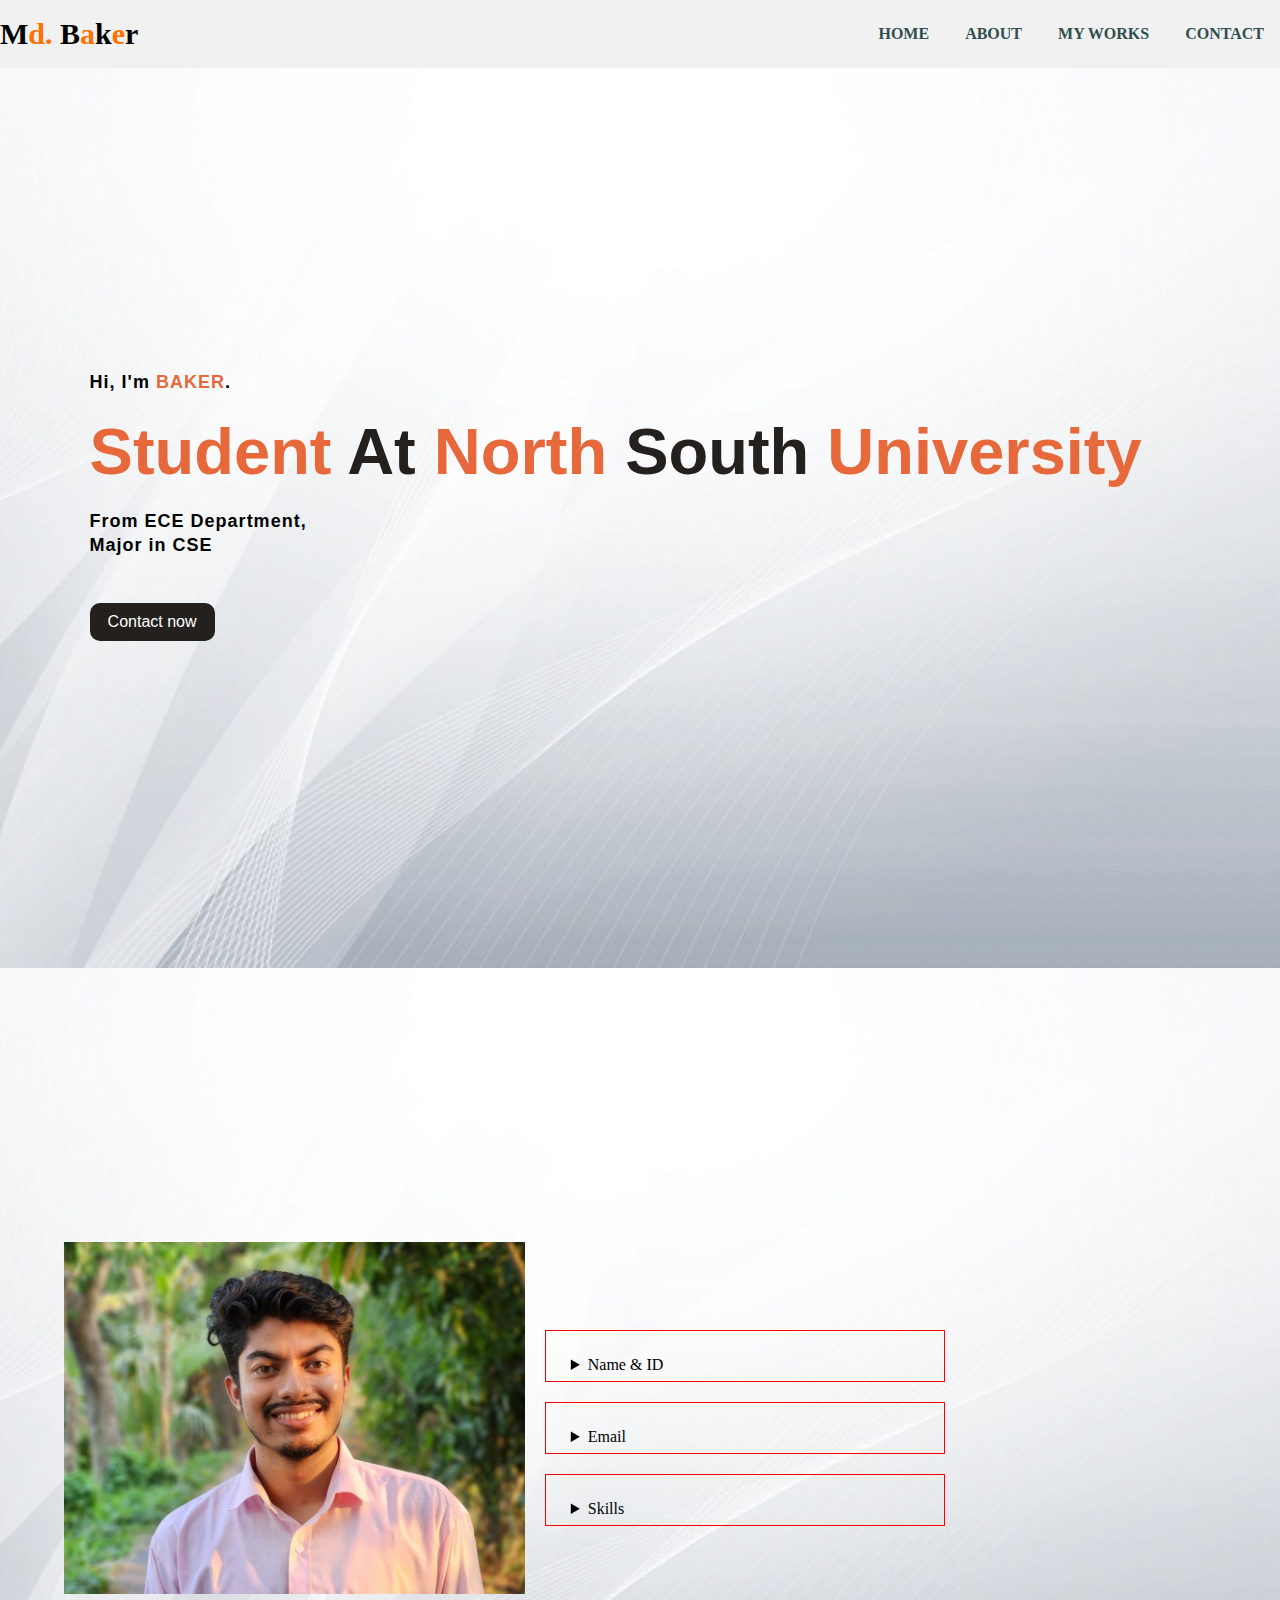
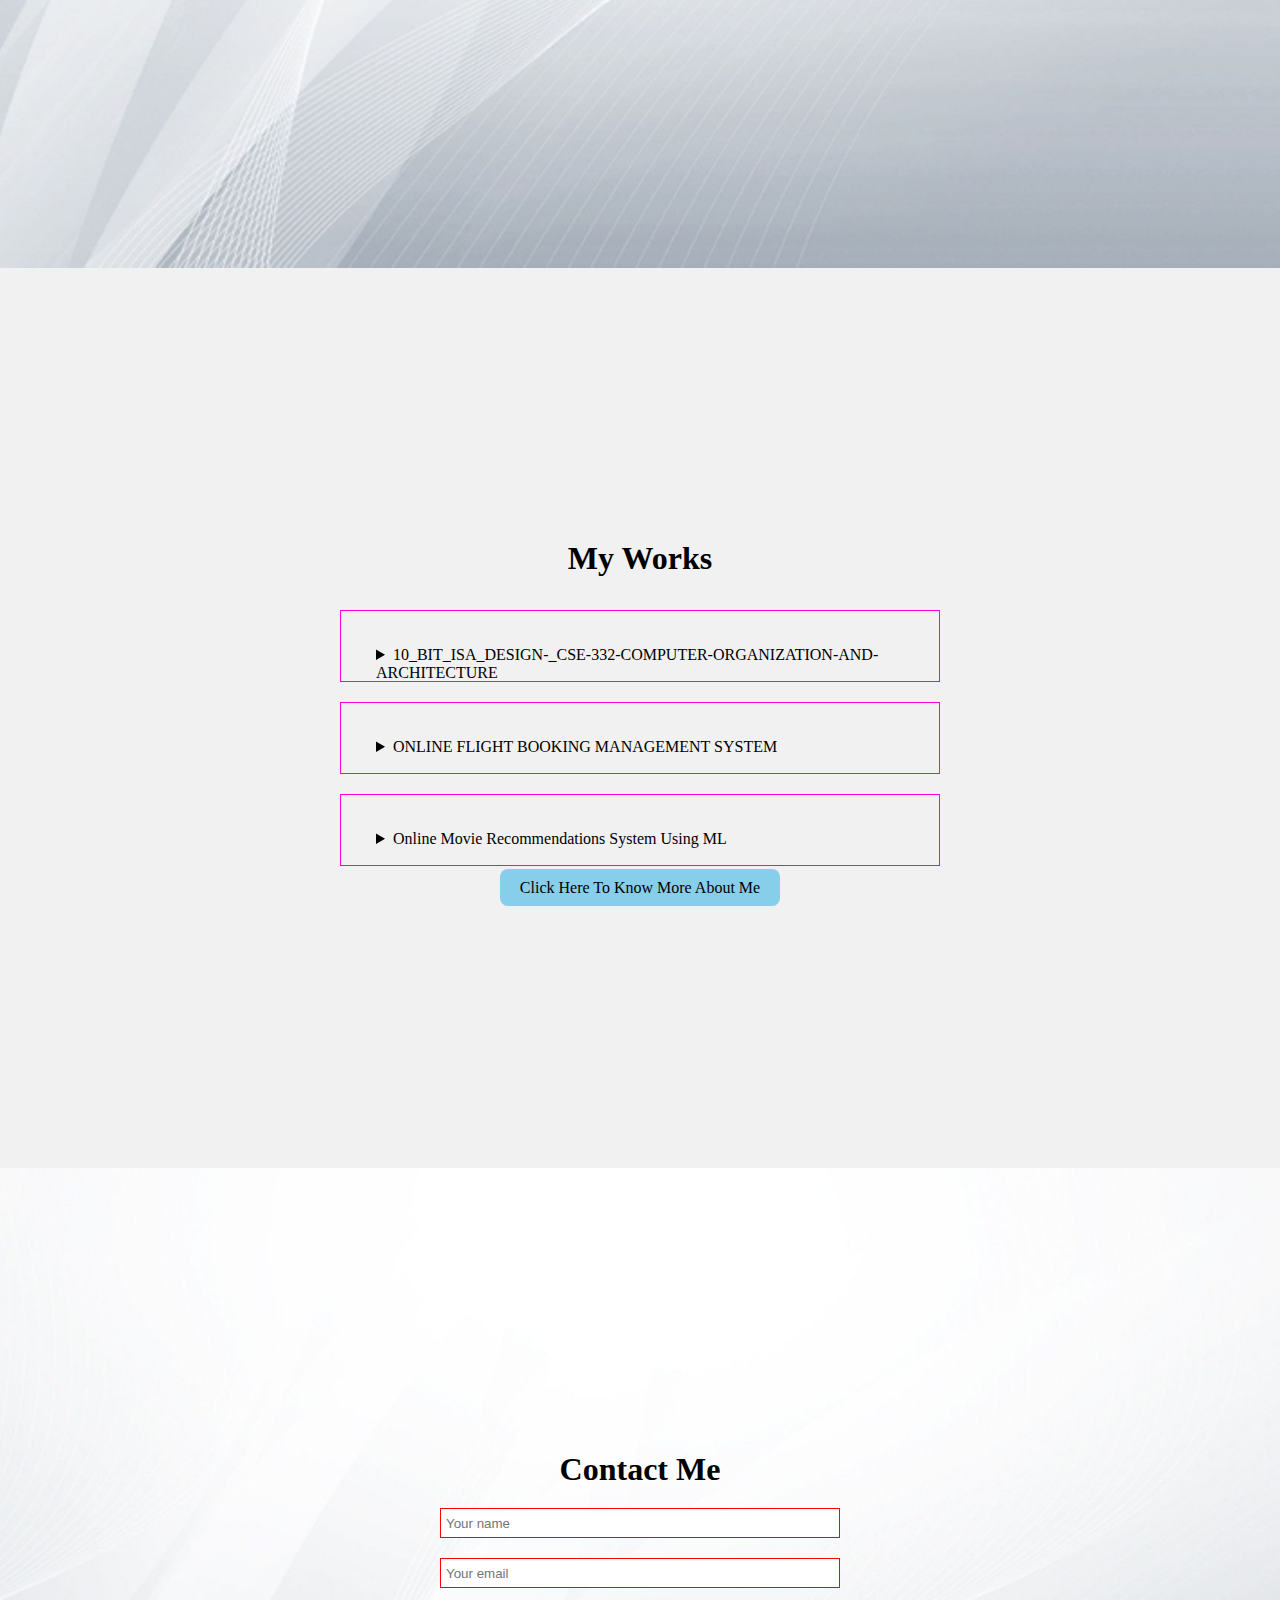
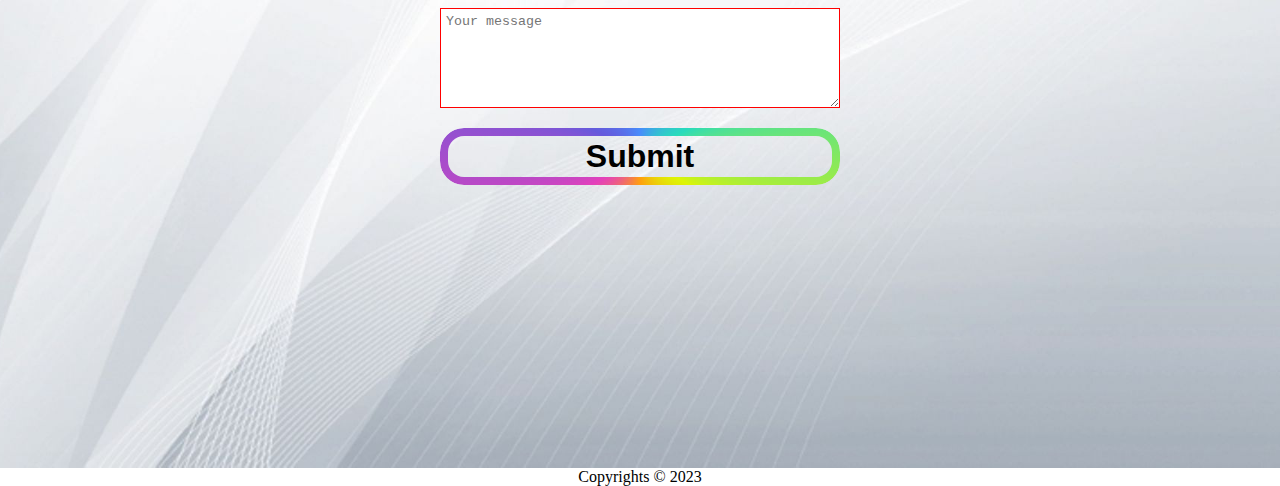
<file: index.html>
<!DOCTYPE html>
<html lang="en">

<head>
    <meta charset="utf-8">
    <title>Md. Baker</title>
    <link rel = "icon" href = "https://raw.githubusercontent.com/MdBakerFarhad/Baker/main/Baker/Baker1.png" type = "image/x-icon">
    <meta name="viewport" content="width=device-width,initial-scale=1">
    <link rel="stylesheet" href="baker.css">
</head>

<body>

    <!-- navbar section  -->
    <div class="mainss">
        <div class="navbar">
           <p class="logo">M<span>d. </span>B<span>a</span>k<span>e</span>r</p>

            <ul>
                <li><a href="#home">HOME</a></li>
                <li><a href="#about">ABOUT</a></li>
                <li><a href="#mywork">MY WORKS</a></li>
                <li><a href="#contact">CONTACT</a></li>
            </ul>
            <!-- <div class="search">
                <form action="#">
                    <input type="text"
                           placeholder=" Search"
                           name="search">
                    <button>Search </button>    
                </form>
            </div> -->
        </div>

        <!-- home section  -->
        <div class="info" id="home">
            <h3> Hi, I'm <span>BAKER</span>.</h3>
            <h1><span>Student </span>At <span>North </span>South <span>University </span></h1>
            <h3>From ECE Department,
                <br>Major in CSE <br>
            </h3>
            <div><a href="#contact">Contact now</a></div>
        </div>


        <!-- about section  -->
        <div class="about-me" id="about">
            <img src="pic/my-picture.jpg" alt="baker">
            <div class="detail">
                    <details>
                        <summary>Name & ID</summary>
                    <p>Md. Baker Farhad <br>1911672642</p>
                    </details>
                    <details>
                        <summary>Email</summary>
                        <p>md.baker@northsouth.edu</p>
                    </details>
                    <details>
                        <summary>Skills</summary>
                        <p>PYTHON, JAVASCRIPT, C & C++, JAVA, HTML & CSS <br>
                                                                      
                            ADVERTISING AND MARKETING <br>
                            
                            GRAPHIC DESIGN <br>
                            
                            </details>
                    
            </div>
        </div>


        <!-- my work  -->
        <div class="my-work" id="mywork">
            <h1>My Works</h1>
            <div class="detail">
                <details>
                    <summary> 10_BIT_ISA_DESIGN-_CSE-332-COMPUTER-ORGANIZATION-AND-ARCHITECTURE</summary>
                    <a target="_blank" href="https://github.com/MdBakerFarhad/10_BIT_ISA_DESIGN-_CSE-332-COMPUTER-ORGANIZATION-AND-ARCHITECTURE"><br>Click Here To see The Projects</a>
                </details>
                <details>
                    <summary>ONLINE FLIGHT BOOKING MANAGEMENT SYSTEM</summary>
                    <a target="_blank" href="https://github.com/MdBakerFarhad/CSE311_SEC-7_GROUP-09_PROJECT"><br>Click Here To see The Projects</a>
                </details>
                <details>
                    <summary>Online Movie Recommendations System Using ML</summary>
                    <a target="_blank" href="https://github.com/MdBakerFarhad/CSE299_Project_Group"><br>Click Here To see The Projects</a>
                </details>
        </div>
        <div class="href">
            <a href="https://mdbakerfarhad.bio.link/" target="_blank">Click Here To Know More About Me</a>
        </div>

        </div>

        <!-- contact me  -->
        <div class="contact-me" id="contact">
            <h1>Contact Me</h1>
            <form action="#home">
                <input type="text" placeholder="Your name">
                <input type="email" placeholder="Your email">
                <textarea name="" id="" cols="30" rows="10" placeholder="Your message"></textarea>
                <button type="submit">Submit</button>
            </form>
        </div>

        <footer>
            <p>Copyrights &copy; 2023</p>
        </footer>

</body>

</html>
</file>
<file: baker.css>
* {
    margin: 0;
    padding: 0;
}
html {
    scroll-behavior: smooth;
    overflow-x: hidden;
}
.navbar {
    width: 100%;
    display: flex;
    margin: auto;
    padding: 15px 0;
    align-items: center;
    justify-content: space-between;
    position: sticky;
    top: 0;
    z-index: 1000;
    background-color: #f1f1f1;
}

.navbar .logo {
    width: 680px;
    color: #000000;
    font-weight: bold;
    font-size: 30px;
    cursor: pointer;
    }

.logo span {
    color: #ff7200;
}

/* .search input {
    background-color: rgb(204, 169, 169);
    width: 200px;
    margin-top: 1%;
    margin-left: -3%;
    height: 25px;
    border-radius: 25px;
    border: none;
}

.search {
    float: right;
    margin-top: 1%;
    margin-left: -3%;
    color: #ff7200;
}

.search button {
    background-color: #ffffff;
    color: #000000;
    float: right;
    padding: 2px 2px;
    margin-right: 20px;
    font-size: 15px;
    border: #d0cbc7;
    cursor: pointer;
} */

ul li {
    list-style: none;
    display: inline-block;
    padding: 10px 16px;
}

ul li a {
    font-size: 16px;
    font-weight: bold;
    text-decoration: none;
    color: darkslategray;
    margin-top: 5%;
    transition: .10s ease;

}

ul li a:hover {
    color: rgb(230, 104, 59);
}


/* home section  */
.info {
    padding: 0 7%;
    width: 100%;
    background: url(pic/bg.jpg);
    background-position: center;
    background-size: cover;
    height: 100vh;
    position: relative;
    font-family: sans-serif;
    display: flex;
    justify-content: center;
    gap: 20px;
    flex-direction: column;
    width: 100%;

}

.info h1 {
    font-size: 65px;
    color: rgb(36, 32, 30);
}

.info h3 {
    font-size: 18px;
    letter-spacing: 1px;
    line-height: 24px;
}

.info span {
    color: rgb(230, 104, 59);
}

.info a {
    text-decoration: none;
    color: #fff;
    background: rgb(36, 32, 30);
    margin: 26px 0;
    padding: 10px 18px;
    border-radius: 10px;
    display: inline-block;
    transition: .4s ease;
}

.info a:hover {
    background: rgb(59, 174, 209);
}

/* about section  */
.about-me {
    padding: 0 5%;
    display: flex;
    align-items: center;
    flex-direction: row;
    gap: 20px;
    background: url(pic/bg.jpg);
    background-position: center;
    background-size: cover;
    height: 100vh;
    width: 100%;
}

.about-me img {
    width: 40%;
    }

.about-me .detail details {
    border: 1px solid red;
    width: 400px;
    height: 50px;
    margin-top: 20px;
    padding: 25px;
}

.about-me .detail details summary {
    cursor: pointer;
}

/* my work  */
.my-work {
    background-color: #f1f1f1;
    display: flex;
    justify-content: center;
    align-items: center;
    flex-direction: column;
    gap: 13px;
    height: 100vh;
    width: 100%;
}

.my-work .detail details {
    border: 1px solid rgb(255, 0, 221);
    width: 600px;
    height: 50px;
    margin-top: 20px;
    padding: 35px;
}

.my-work .detail details summary {
    cursor: pointer;
}

.my-work .href a{
    padding: 10px 20px;
    background-color: skyblue;
    color: black;
    text-decoration: none;
    border-radius: 8px;
}

/* contact me  */
.contact-me {
    display: flex;
    justify-content: center;
    align-items: center;
    flex-direction: column;
    gap: 20px;
    background: url(pic/bg.jpg);
    background-position: center;
    background-size: cover;
    height: 100vh;
    width: 100%;

}

.contact-me form {
    display: flex;
    flex-direction: column;
    gap: 20px;
}

.contact-me form input,
.contact-me form textarea {
    height: 30px;
    width: 400px;
    padding: 5px;
    border: 1px solid red;
    outline: none;
}

.contact-me form textarea {
    height: 100px;
}

/* .contact-me form button {
    padding: 10px 20px;
    cursor: pointer;
} */

/* relevant portion */
button {
	--border-radius: 24px;
	--border-width: 8px;

	-webkit-appearance: none;

	   -moz-appearance: none;

	        appearance: none;
	position: relative;
	padding: 10px 20px;
	border: 0;
	background-color: transparent;
	font-family: "Montserrat", sans-serif;
	font-size: 2em;
	font-weight: 600;
	color: #000000;
}

button::after {
	--m-i: linear-gradient(#000, #000);
	--m-o: content-box, padding-box;

	content: "";
	position: absolute;
	left: 0;
	top: 0;
	width: 100%;
	height: 100%;
	padding: var(--border-width);
	border-radius: var(--border-radius);
	background-image: conic-gradient(
		#488cfb,
		#29dbbc,
		#ddf505,
		#ff9f0e,
		#e440bb,
		#655adc,
		#488cfb
	);

	-webkit-mask-image: var(--m-i), var(--m-i);

	        mask-image: var(--m-i), var(--m-i);
	-webkit-mask-origin: var(--m-o);
	        mask-origin: var(--m-o);
	-webkit-mask-clip: var(--m-o);
	        mask-clip: var(--m-o);
	mask-composite: exclude;
	-webkit-mask-composite: destination-out;

	filter: hue-rotate(0);
	-webkit-animation: hue linear 500ms infinite;
	        animation: hue linear 500ms infinite;
	-webkit-animation-play-state: paused;
	        animation-play-state: paused;
}

button:hover::after {
	-webkit-animation-play-state: running;
	        animation-play-state: running;
}

@-webkit-keyframes hue {
	to {
		filter: hue-rotate(1turn);
	}
}

@keyframes hue {
	to {
		filter: hue-rotate(1turn);
	}
}

/* to have things in good shape */
*,
*::before,
*::after {
	margin: 0;
	padding: 0;
	box-sizing: border-box;
}




/* footer  */
footer{
    text-align: center;
    
}

@media screen and (max-width: 800px) {
    .navbar {
        flex-direction: column;
        position: fixed;
        width: 100%;
    }

    .navbar .logo {
        width: 100%;
        margin-top: 0;
        margin-left: 0;
    }

    ul li {
        padding: 10px 5px;
    }

    .about-me {
        flex-direction: column;
        height: 80vh;
        justify-content: center;
    }

    .my-work {
        height: 40vh;
    }

    .contact-me {
        height: 40vh;
    }

}
</file>
